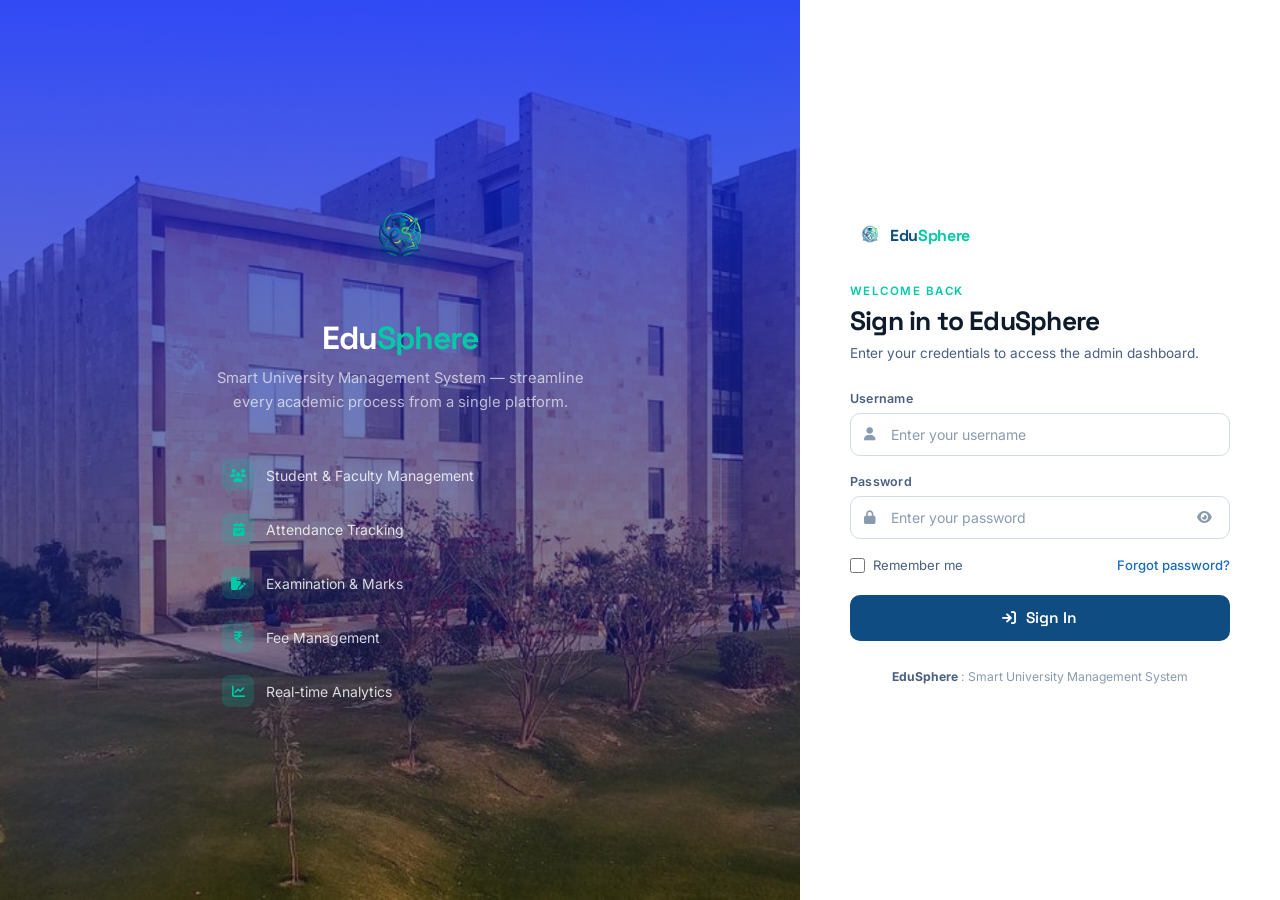
<file: index.html>
<!DOCTYPE html>
<html lang="en">

<head>
    <meta charset="UTF-8" />
    <meta name="viewport" content="width=device-width, initial-scale=1.0" />
    <title>Dashboard — EduSphere</title>
    <link rel="icon" type="image/png" href="Assets/logo.png" />
    <link rel="stylesheet" href="https://cdnjs.cloudflare.com/ajax/libs/font-awesome/6.5.1/css/all.min.css" />
    <link
        href="https://fonts.googleapis.com/css2?family=Inter:wght@300;400;500;600;700;800&family=Space+Grotesk:wght@400;500;600;700;800&display=swap"
        rel="stylesheet" />
    <link rel="stylesheet" href="CSS/style.css" />
    <style>
        /* ── WELCOME BANNER ── */
        .welcome-banner {
            background: linear-gradient(135deg, #0d1a45 0%, #0a0f2e 100%);
            border: 1px solid rgba(0, 200, 200, 0.2);
            border-radius: 16px;
            padding: 28px 32px;
            margin-bottom: 28px;
            display: flex;
            align-items: center;
            justify-content: space-between;
            gap: 20px;
            position: relative;
            overflow: hidden;
        }

        .welcome-banner::before {
            content: '';
            position: absolute;
            top: -60px;
            right: -60px;
            width: 240px;
            height: 240px;
            background: radial-gradient(circle, rgba(0, 200, 200, 0.1) 0%, transparent 70%);
            pointer-events: none;
        }

        .welcome-banner__text h2 {
            font-family: 'Space Grotesk', sans-serif;
            font-size: 1.5rem;
            font-weight: 800;
            color: #fff;
            margin-bottom: 6px;
        }

        .welcome-banner__text h2 span {
            background: var(--grad-brand);
            -webkit-background-clip: text;
            -webkit-text-fill-color: transparent;
            background-clip: text;
        }

        .welcome-banner__text p {
            font-size: 0.875rem;
            color: var(--clr-muted);
        }

        .welcome-banner__meta {
            display: flex;
            gap: 20px;
            flex-wrap: wrap;
        }

        .meta-pill {
            background: rgba(255, 255, 255, 0.05);
            border: 1px solid rgba(0, 200, 200, 0.2);
            border-radius: 99px;
            padding: 6px 16px;
            font-size: 0.8rem;
            color: var(--clr-teal);
            display: flex;
            align-items: center;
            gap: 6px;
            white-space: nowrap;
        }

        /* ── ACTIVITY FEED ── */
        .activity-item {
            display: flex;
            align-items: flex-start;
            gap: 12px;
            padding: 12px 0;
            border-bottom: 1px solid var(--clr-border);
        }

        .activity-item:last-child {
            border-bottom: none;
        }

        .activity-dot {
            width: 8px;
            height: 8px;
            border-radius: 50%;
            margin-top: 6px;
            flex-shrink: 0;
        }

        .activity-dot--teal {
            background: var(--clr-teal);
        }

        .activity-dot--lime {
            background: var(--clr-lime);
        }

        .activity-dot--gold {
            background: var(--clr-gold);
        }

        .activity-dot--blue {
            background: var(--clr-blue-glow);
        }

        .activity-dot--red {
            background: #ff6b6b;
        }

        .activity-text {
            font-size: 0.85rem;
            color: var(--clr-text);
            line-height: 1.5;
        }

        .activity-time {
            font-size: 0.75rem;
            color: var(--clr-muted);
            margin-top: 2px;
        }

        /* ── QUICK ACTIONS ── */
        .quick-actions {
            display: grid;
            grid-template-columns: 1fr 1fr;
            gap: 10px;
        }

        .quick-btn {
            display: flex;
            align-items: center;
            gap: 10px;
            background: rgba(255, 255, 255, 0.03);
            border: 1px solid var(--clr-border);
            border-radius: 10px;
            padding: 12px 14px;
            font-size: 0.82rem;
            font-weight: 600;
            color: var(--clr-text);
            cursor: pointer;
            text-decoration: none;
            transition: border-color 0.2s, background 0.2s, transform 0.2s;
        }

        .quick-btn:hover {
            border-color: var(--clr-teal);
            background: rgba(0, 200, 200, 0.06);
            transform: translateY(-1px);
            color: var(--clr-white);
        }

        .quick-btn i {
            color: var(--clr-teal);
            font-size: 0.95rem;
            flex-shrink: 0;
        }

        /* ── ATTENDANCE RING ── */
        .ring-wrap {
            display: flex;
            flex-direction: column;
            align-items: center;
            gap: 16px;
            padding: 8px 0;
        }

        .ring-svg {
            width: 130px;
            height: 130px;
        }

        .ring-labels {
            display: flex;
            gap: 20px;
            flex-wrap: wrap;
            justify-content: center;
        }

        .ring-label {
            display: flex;
            align-items: center;
            gap: 6px;
            font-size: 0.78rem;
            color: var(--clr-muted);
        }

        .ring-dot {
            width: 8px;
            height: 8px;
            border-radius: 50%;
        }

        /* ── FEE PROGRESS ITEMS ── */
        .fee-item {
            margin-bottom: 16px;
        }

        .fee-item:last-child {
            margin-bottom: 0;
        }

        .fee-item__header {
            display: flex;
            justify-content: space-between;
            font-size: 0.83rem;
            margin-bottom: 7px;
        }

        .fee-item__name {
            color: var(--clr-text);
            font-weight: 600;
        }

        .fee-item__pct {
            color: var(--clr-teal);
            font-weight: 700;
        }

        /* ── NOTICE BOARD ── */
        .notice-item {
            padding: 12px 0;
            border-bottom: 1px solid var(--clr-border);
        }

        .notice-item:last-child {
            border-bottom: none;
        }

        .notice-item__tag {
            font-size: 0.68rem;
            font-weight: 700;
            text-transform: uppercase;
            letter-spacing: 0.8px;
            margin-bottom: 4px;
        }

        .notice-item__title {
            font-size: 0.875rem;
            color: var(--clr-white);
            font-weight: 600;
            margin-bottom: 3px;
        }

        .notice-item__date {
            font-size: 0.75rem;
            color: var(--clr-muted);
        }

        /* ── TOP STUDENTS TABLE ── */
        .rank-badge {
            display: inline-flex;
            align-items: center;
            justify-content: center;
            width: 24px;
            height: 24px;
            border-radius: 50%;
            font-size: 0.72rem;
            font-weight: 800;
        }

        .rank-1 {
            background: rgba(240, 192, 64, 0.2);
            color: var(--clr-gold);
        }

        .rank-2 {
            background: rgba(220, 220, 220, 0.1);
            color: #ccc;
        }

        .rank-3 {
            background: rgba(200, 120, 60, 0.2);
            color: #cd7f32;
        }

        .rank-n {
            background: rgba(255, 255, 255, 0.05);
            color: var(--clr-muted);
        }

        /* two-col layout for middle section */
        .two-col {
            display: grid;
            grid-template-columns: 1fr 1fr;
            gap: 20px;
            margin-bottom: 28px;
        }

        .three-col {
            display: grid;
            grid-template-columns: 2fr 1fr;
            gap: 20px;
            margin-bottom: 28px;
        }

        @media (max-width: 1100px) {

            .two-col,
            .three-col {
                grid-template-columns: 1fr;
            }
        }
    </style>
    <script src="./JS/api.js"></script>
</head>

<body>

    <div class="app-shell" id="appShell">

        <!-- ══ TOPBAR ══ -->
        <header class="topbar">
            <button class="topbar__toggle" id="sidebarToggle" title="Toggle sidebar">
                <i class="fa-solid fa-bars"></i>
            </button>
            <div class="topbar__brand">
                <img src="Assets/logo.png" alt="EduSphere" class="topbar__logo" />
                <span class="topbar__name">EduSphere</span>
            </div>
            <div class="topbar__search">
                <i class="fa-solid fa-magnifying-glass"></i>
                <input type="text" placeholder="Search students, teachers, courses…" />
            </div>
            <div class="topbar__actions">
                <button class="topbar__icon-btn" title="Notifications">
                    <i class="fa-solid fa-bell"></i>
                    <span class="notif-badge"></span>
                </button>
                <button class="topbar__icon-btn" title="Settings">
                    <i class="fa-solid fa-gear"></i>
                </button>
                <div class="topbar__avatar" title="Admin">A</div>
            </div>
        </header>

        <!-- ══ SIDEBAR ══ -->
        <aside class="sidebar" id="sidebar">
            <p class="sidebar__section-label">Main</p>

            <a href="index.html" class="nav-item active">
                <i class="fa-solid fa-gauge-high"></i>
                <span>Dashboard</span>
            </a>

            <div class="sidebar__divider"></div>
            <p class="sidebar__section-label">Management</p>

            <a href="Pages/students.html" class="nav-item">
                <i class="fa-solid fa-user-graduate"></i>
                <span>Students</span>
                <span class="nav-badge" id="navStudentCount">—</span>
            </a>

            <a href="Pages/teachers.html" class="nav-item">
                <i class="fa-solid fa-chalkboard-user"></i>
                <span>Faculty</span>
            </a>

            <a href="Pages/attendance.html" class="nav-item">
                <i class="fa-solid fa-calendar-check"></i>
                <span>Attendance</span>
            </a>

            <a href="Pages/examination.html" class="nav-item">
                <i class="fa-solid fa-file-pen"></i>
                <span>Examination</span>
            </a>

            <a href="Pages/fees.html" class="nav-item">
                <i class="fa-solid fa-indian-rupee-sign"></i>
                <span>Fee Management</span>
            </a>

            <div class="sidebar__divider"></div>
            <p class="sidebar__section-label">System</p>

            <a href="#" class="nav-item" onclick="logout()">
                <i class="fa-solid fa-right-from-bracket"></i>
                <span>Log Out</span>
            </a>
        </aside>

        <!-- ══ MAIN CONTENT ══ -->
        <main class="main-content">

            <!-- Welcome Banner -->
            <div class="welcome-banner">
                <div class="welcome-banner__text">
                    <h2>Welcome back, <span>Admin</span> 👋</h2>
                    <p id="currentDate">Loading date…</p>
                </div>
                <div class="welcome-banner__meta">
                    <div class="meta-pill"><i class="fa-solid fa-circle-check"></i> System Online</div>
                    <div class="meta-pill"><i class="fa-solid fa-database"></i> DB Connected</div>
                    <div class="meta-pill"><i class="fa-regular fa-clock"></i> <span id="currentTime">--:--</span></div>
                </div>
            </div>

            <!-- Stat Cards -->
            <div class="stats-grid">
                <div class="stat-card">
                    <div class="stat-card__icon stat-card__icon--teal"><i class="fa-solid fa-user-graduate"></i></div>
                    <div class="stat-card__value" id="statStudents">—</div>
                    <div class="stat-card__label">Total Students</div>
                    <div class="stat-card__delta stat-card__delta--up" id="statStudentsDelta"><i class="fa-solid fa-arrow-trend-up"></i> +12
                        this semester</div>
                </div>
                <div class="stat-card">
                    <div class="stat-card__icon stat-card__icon--lime"><i class="fa-solid fa-chalkboard-user"></i></div>
                    <div class="stat-card__value" id="statTeachers">—</div>
                    <div class="stat-card__label">Faculty Members</div>
                    <div class="stat-card__delta stat-card__delta--up"><i class="fa-solid fa-arrow-trend-up"></i> +2
                        this month</div>
                </div>
                <div class="stat-card">
                    <div class="stat-card__icon stat-card__icon--blue"><i class="fa-solid fa-calendar-check"></i></div>
                    <div class="stat-card__value">87%</div>
                    <div class="stat-card__label">Avg Attendance</div>
                    <div class="stat-card__delta stat-card__delta--up"><i class="fa-solid fa-arrow-trend-up"></i> +3% vs
                        last month</div>
                </div>
                <div class="stat-card">
                    <div class="stat-card__icon stat-card__icon--gold"><i class="fa-solid fa-indian-rupee-sign"></i>
                    </div>
                    <div class="stat-card__value" id="statFeeRecords">—</div>
                    <div class="stat-card__label">Fee Records</div>
                    <div class="stat-card__delta stat-card__delta--down" id="statFeeDelta"><i class="fa-solid fa-arrow-trend-down"></i>
                        Loading…</div>
                </div>
            </div>

            <!-- Module Cards -->
            <div class="page-header">
                <div>
                    <h2 class="page-header__title">Modules</h2>
                    <p class="page-header__sub">Quick access to all management sections</p>
                </div>
            </div>
            <div class="modules-grid">
                <a href="Pages/students.html" class="module-card">
                    <div class="module-card__icon stat-card__icon--teal"><i class="fa-solid fa-user-graduate"></i></div>
                    <div class="module-card__label">Students</div>
                    <div class="module-card__desc">Admissions, records &amp; updates</div>
                </a>
                <a href="Pages/teachers.html" class="module-card">
                    <div class="module-card__icon stat-card__icon--lime"><i class="fa-solid fa-chalkboard-user"></i>
                    </div>
                    <div class="module-card__label">Faculty</div>
                    <div class="module-card__desc">Staff records &amp; departments</div>
                </a>
                <a href="Pages/attendance.html" class="module-card">
                    <div class="module-card__icon stat-card__icon--blue"><i class="fa-solid fa-calendar-check"></i>
                    </div>
                    <div class="module-card__label">Attendance</div>
                    <div class="module-card__desc">Mark &amp; view attendance logs</div>
                </a>
                <a href="Pages/examination.html" class="module-card">
                    <div class="module-card__icon" style="background:rgba(127,255,79,0.1);color:var(--clr-lime)"><i
                            class="fa-solid fa-file-pen"></i></div>
                    <div class="module-card__label">Examination</div>
                    <div class="module-card__desc">Marks entry &amp; results</div>
                </a>
                <a href="Pages/fees.html" class="module-card">
                    <div class="module-card__icon stat-card__icon--gold"><i class="fa-solid fa-indian-rupee-sign"></i>
                    </div>
                    <div class="module-card__label">Fee Management</div>
                    <div class="module-card__desc">Fee structure &amp; payments</div>
                </a>
            </div>

            <!-- Middle row: Activity + Quick Actions + Attendance Ring -->
            <div class="two-col">

                <!-- Recent Activity -->
                <div class="card">
                    <div class="card__header">
                        <span class="card__title"><i class="fa-solid fa-bolt"></i> Recent Activity</span>
                        <button class="card__more">View all</button>
                    </div>
                    <div class="card__body">
                        <div class="activity-item">
                            <div class="activity-dot activity-dot--teal"></div>
                            <div>
                                <div class="activity-text">New student <strong>Rahul Sharma</strong> admitted to B.Tech
                                    CSE</div>
                                <div class="activity-time">2 minutes ago</div>
                            </div>
                        </div>
                        <div class="activity-item">
                            <div class="activity-dot activity-dot--lime"></div>
                            <div>
                                <div class="activity-text">Marks entered for <strong>Semester 3 — Mathematics</strong>
                                </div>
                                <div class="activity-time">18 minutes ago</div>
                            </div>
                        </div>
                        <div class="activity-item">
                            <div class="activity-dot activity-dot--gold"></div>
                            <div>
                                <div class="activity-text">Fee payment received from <strong>Roll No 1533042</strong>
                                </div>
                                <div class="activity-time">1 hour ago</div>
                            </div>
                        </div>
                        <div class="activity-item">
                            <div class="activity-dot activity-dot--blue"></div>
                            <div>
                                <div class="activity-text">Attendance marked for <strong>B.Tech Sem 5 — CS Dept</strong>
                                </div>
                                <div class="activity-time">2 hours ago</div>
                            </div>
                        </div>
                        <div class="activity-item">
                            <div class="activity-dot activity-dot--red"></div>
                            <div>
                                <div class="activity-text">Teacher <strong>Prof. Anita Singh</strong> marked leave today
                                </div>
                                <div class="activity-time">3 hours ago</div>
                            </div>
                        </div>
                        <div class="activity-item">
                            <div class="activity-dot activity-dot--teal"></div>
                            <div>
                                <div class="activity-text">New faculty <strong>Dr. Arjun Mehta</strong> added to
                                    Electronics dept</div>
                                <div class="activity-time">Yesterday, 4:15 PM</div>
                            </div>
                        </div>
                    </div>
                </div>

                <!-- Right column: Quick Actions + Attendance Ring -->
                <div style="display:flex;flex-direction:column;gap:20px;">

                    <!-- Quick Actions -->
                    <div class="card">
                        <div class="card__header">
                            <span class="card__title"><i class="fa-solid fa-wand-magic-sparkles"></i> Quick
                                Actions</span>
                        </div>
                        <div class="card__body">
                            <div class="quick-actions">
                                <a href="Pages/students.html#add" class="quick-btn"><i
                                        class="fa-solid fa-user-plus"></i> Add Student</a>
                                <a href="Pages/teachers.html#add" class="quick-btn"><i class="fa-solid fa-user-tie"></i>
                                    Add Faculty</a>
                                <a href="Pages/attendance.html" class="quick-btn"><i
                                        class="fa-solid fa-clipboard-check"></i> Mark Attendance</a>
                                <a href="Pages/examination.html#marks" class="quick-btn"><i
                                        class="fa-solid fa-pen-to-square"></i> Enter Marks</a>
                                <a href="Pages/fees.html#pay" class="quick-btn"><i class="fa-solid fa-credit-card"></i>
                                    Record Fee</a>
                                <a href="Pages/examination.html#result" class="quick-btn"><i
                                        class="fa-solid fa-chart-bar"></i> View Results</a>
                            </div>
                        </div>
                    </div>

                    <!-- Attendance Ring -->
                    <div class="card">
                        <div class="card__header">
                            <span class="card__title"><i class="fa-solid fa-chart-pie"></i> Today's Attendance</span>
                            <button class="card__more">Details</button>
                        </div>
                        <div class="card__body">
                            <div class="ring-wrap">
                                <svg class="ring-svg" viewBox="0 0 120 120">
                                    <circle cx="60" cy="60" r="50" fill="none" stroke="rgba(255,255,255,0.05)"
                                        stroke-width="14" />
                                    <!-- Present 87% -->
                                    <circle cx="60" cy="60" r="50" fill="none" stroke="url(#ringGrad)" stroke-width="14"
                                        stroke-dasharray="273.5 314.2" stroke-dashoffset="78.5"
                                        stroke-linecap="round" />
                                    <!-- Absent 8% -->
                                    <circle cx="60" cy="60" r="50" fill="none" stroke="#ff6b6b" stroke-width="14"
                                        stroke-dasharray="25.1 314.2" stroke-dashoffset="-195" stroke-linecap="round" />
                                    <!-- Leave 5% -->
                                    <circle cx="60" cy="60" r="50" fill="none" stroke="var(--clr-gold)"
                                        stroke-width="14" stroke-dasharray="15.7 314.2" stroke-dashoffset="-220.1"
                                        stroke-linecap="round" />
                                    <defs>
                                        <linearGradient id="ringGrad" x1="0" y1="0" x2="1" y2="1">
                                            <stop offset="0%" stop-color="#1a6bff" />
                                            <stop offset="50%" stop-color="#00c8c8" />
                                            <stop offset="100%" stop-color="#7fff4f" />
                                        </linearGradient>
                                    </defs>
                                    <text x="60" y="56" text-anchor="middle" fill="#fff" font-size="20"
                                        font-weight="800" font-family="Inter,sans-serif">87%</text>
                                    <text x="60" y="72" text-anchor="middle" fill="#8899bb" font-size="9"
                                        font-family="Inter,sans-serif">Present</text>
                                </svg>
                                <div class="ring-labels">
                                    <div class="ring-label">
                                        <div class="ring-dot" style="background:var(--clr-teal)"></div> Present 87%
                                    </div>
                                    <div class="ring-label">
                                        <div class="ring-dot" style="background:#ff6b6b"></div> Absent 8%
                                    </div>
                                    <div class="ring-label">
                                        <div class="ring-dot" style="background:var(--clr-gold)"></div> Leave 5%
                                    </div>
                                </div>
                            </div>
                        </div>
                    </div>

                </div>
            </div>

            <!-- Bottom row: Fee Progress + Notice Board + Top Students -->
            <div class="three-col">

                <!-- Top Students -->
                <div class="card">
                    <div class="card__header">
                        <span class="card__title"><i class="fa-solid fa-trophy"></i> Top Students — This Semester</span>
                        <button class="card__more">Full results</button>
                    </div>
                    <div class="card__body">
                        <div class="es-table-wrap">
                            <table class="es-table">
                                <thead>
                                    <tr>
                                        <th>Rank</th>
                                        <th>Name</th>
                                        <th>Roll No</th>
                                        <th>Course</th>
                                        <th>Score</th>
                                    </tr>
                                </thead>
                                <tbody>
                                    <tr>
                                        <td><span class="rank-badge rank-1">1</span></td>
                                        <td>Priya Verma</td>
                                        <td>1533041</td>
                                        <td><span class="badge badge-teal">B.Tech CSE</span></td>
                                        <td><strong style="color:var(--clr-lime)">96%</strong></td>
                                    </tr>
                                    <tr>
                                        <td><span class="rank-badge rank-2">2</span></td>
                                        <td>Aryan Gupta</td>
                                        <td>1533055</td>
                                        <td><span class="badge badge-blue">BCA</span></td>
                                        <td><strong style="color:var(--clr-lime)">94%</strong></td>
                                    </tr>
                                    <tr>
                                        <td><span class="rank-badge rank-3">3</span></td>
                                        <td>Sneha Patel</td>
                                        <td>1533023</td>
                                        <td><span class="badge badge-teal">B.Tech ECE</span></td>
                                        <td><strong style="color:var(--clr-lime)">92%</strong></td>
                                    </tr>
                                    <tr>
                                        <td><span class="rank-badge rank-n">4</span></td>
                                        <td>Mohit Singh</td>
                                        <td>1533078</td>
                                        <td><span class="badge badge-gold">MBA</span></td>
                                        <td><strong>91%</strong></td>
                                    </tr>
                                    <tr>
                                        <td><span class="rank-badge rank-n">5</span></td>
                                        <td>Kavya Reddy</td>
                                        <td>1533011</td>
                                        <td><span class="badge badge-teal">B.Tech CSE</span></td>
                                        <td><strong>89%</strong></td>
                                    </tr>
                                </tbody>
                            </table>
                        </div>
                    </div>
                </div>

                <!-- Notice Board -->
                <div class="card">
                    <div class="card__header">
                        <span class="card__title"><i class="fa-solid fa-bullhorn"></i> Notice Board</span>
                        <button class="card__more">All notices</button>
                    </div>
                    <div class="card__body">
                        <div class="notice-item">
                            <div class="notice-item__tag text-teal">Academic</div>
                            <div class="notice-item__title">Semester 4 exams begin June 20</div>
                            <div class="notice-item__date"><i class="fa-regular fa-calendar"></i> Posted June 8, 2026
                            </div>
                        </div>
                        <div class="notice-item">
                            <div class="notice-item__tag text-gold">Fee</div>
                            <div class="notice-item__title">Last date for fee payment: June 15</div>
                            <div class="notice-item__date"><i class="fa-regular fa-calendar"></i> Posted June 5, 2026
                            </div>
                        </div>
                        <div class="notice-item">
                            <div class="notice-item__tag text-lime">Event</div>
                            <div class="notice-item__title">Annual Tech Fest — EduFest 2026</div>
                            <div class="notice-item__date"><i class="fa-regular fa-calendar"></i> Posted June 1, 2026
                            </div>
                        </div>
                        <div class="notice-item">
                            <div class="notice-item__tag" style="color:#ff8080">Holiday</div>
                            <div class="notice-item__title">College closed June 17 (Public Holiday)</div>
                            <div class="notice-item__date"><i class="fa-regular fa-calendar"></i> Posted May 30, 2026
                            </div>
                        </div>
                    </div>
                </div>

            </div>

            <!-- Fee Collection Progress -->
            <div class="card" style="margin-bottom:28px">
                <div class="card__header">
                    <span class="card__title"><i class="fa-solid fa-indian-rupee-sign"></i> Fee Collection — Current
                        Semester</span>
                    <button class="card__more">Full report</button>
                </div>
                <div class="card__body">
                    <div style="display:grid;grid-template-columns:repeat(auto-fill,minmax(260px,1fr));gap:24px 40px;">
                        <div class="fee-item">
                            <div class="fee-item__header"><span class="fee-item__name">B.Tech</span><span
                                    class="fee-item__pct">78%</span></div>
                            <div class="progress-bar">
                                <div class="progress-bar__fill" style="width:78%"></div>
                            </div>
                        </div>
                        <div class="fee-item">
                            <div class="fee-item__header"><span class="fee-item__name">BCA</span><span
                                    class="fee-item__pct">91%</span></div>
                            <div class="progress-bar">
                                <div class="progress-bar__fill" style="width:91%"></div>
                            </div>
                        </div>
                        <div class="fee-item">
                            <div class="fee-item__header"><span class="fee-item__name">MBA</span><span
                                    class="fee-item__pct">65%</span></div>
                            <div class="progress-bar">
                                <div class="progress-bar__fill" style="width:65%"></div>
                            </div>
                        </div>
                        <div class="fee-item">
                            <div class="fee-item__header"><span class="fee-item__name">MCA</span><span
                                    class="fee-item__pct">83%</span></div>
                            <div class="progress-bar">
                                <div class="progress-bar__fill" style="width:83%"></div>
                            </div>
                        </div>
                        <div class="fee-item">
                            <div class="fee-item__header"><span class="fee-item__name">BBA</span><span
                                    class="fee-item__pct">72%</span></div>
                            <div class="progress-bar">
                                <div class="progress-bar__fill" style="width:72%"></div>
                            </div>
                        </div>
                        <div class="fee-item">
                            <div class="fee-item__header"><span class="fee-item__name">B.Sc</span><span
                                    class="fee-item__pct">88%</span></div>
                            <div class="progress-bar">
                                <div class="progress-bar__fill" style="width:88%"></div>
                            </div>
                        </div>
                    </div>
                </div>
            </div>

        </main>
    </div>

    <script>
        // Auth guard
        if (!sessionStorage.getItem('es_user') && !localStorage.getItem('es_user')) {
            window.location.href = 'Pages/login.html';
        }

        // Sidebar toggle
        const shell = document.getElementById('appShell');
        document.getElementById('sidebarToggle').addEventListener('click', () => {
            shell.classList.toggle('collapsed');
        });

        // Live clock
        function tick() {
            const now = new Date();
            document.getElementById('currentTime').textContent =
                now.toLocaleTimeString('en-IN', { hour: '2-digit', minute: '2-digit' });
            document.getElementById('currentDate').textContent =
                now.toLocaleDateString('en-IN', { weekday: 'long', year: 'numeric', month: 'long', day: 'numeric' });
        }
        tick(); setInterval(tick, 1000);

        // Logout
        function logout() {
            sessionStorage.removeItem('es_user');
            localStorage.removeItem('es_user');
            window.location.href = 'Pages/login.html';
        }

        // Load live stats from API
        async function loadStats() {
            try {
                const stats = await api.getStats();
                if (stats.students !== undefined) {
                    document.getElementById('statStudents').textContent = stats.students;
                    document.getElementById('navStudentCount').textContent = stats.students;
                }
                if (stats.teachers !== undefined) {
                    document.getElementById('statTeachers').textContent = stats.teachers;
                }
                if (stats.feeRecords !== undefined) {
                    document.getElementById('statFeeRecords').textContent = stats.feeRecords;
                    document.getElementById('statFeeDelta').innerHTML =
                        '<i class="fa-solid fa-receipt"></i> Total payments recorded';
                }
            } catch (e) {
                ['statStudents','statTeachers','statFeeRecords'].forEach(id => {
                    const el = document.getElementById(id);
                    if (el) el.textContent = '—';
                });
            }
        }
        loadStats();
    </script>
</body>

</html>
</file>
<file: CSS/style.css>
/* ============================================================
   EduSphere — Smart University Management System
   Global Stylesheet
   Color Tokens derived from logo: deep navy, teal, lime-green
   ============================================================ */

/* ---------- CSS Custom Properties ---------- */
:root {
  /* Brand palette — pulled from the ES logo */
  --clr-navy:       #0a0f2e;
  --clr-navy-mid:   #0d1a45;
  --clr-teal:       #00c8c8;
  --clr-teal-dim:   #00a0a0;
  --clr-lime:       #7fff4f;
  --clr-blue-glow:  #1a6bff;
  --clr-gold:       #f0c040;

  /* Neutral greys */
  --clr-surface:    #111827;
  --clr-card:       #1a2440;
  --clr-card-hover: #1e2d52;
  --clr-border:     rgba(0,200,200,0.15);
  --clr-border-lg:  rgba(0,200,200,0.30);
  --clr-muted:      #8899bb;
  --clr-text:       #dce8ff;
  --clr-white:      #ffffff;

  /* Gradient used throughout */
  --grad-brand: linear-gradient(135deg, #1a6bff 0%, #00c8c8 50%, #7fff4f 100%);
  --grad-card:  linear-gradient(160deg, #1a2440 0%, #0d1a45 100%);

  /* Sidebar */
  --sidebar-w: 260px;
  --sidebar-collapsed: 72px;

  /* Misc */
  --radius-sm: 8px;
  --radius-md: 14px;
  --radius-lg: 20px;
  --shadow-card: 0 4px 24px rgba(0,0,0,0.45);
  --shadow-glow: 0 0 24px rgba(0,200,200,0.18);
  --transition: 0.22s ease;
}

/* ---------- Reset & Base ---------- */
*, *::before, *::after { box-sizing: border-box; margin: 0; padding: 0; }

html { font-size: 16px; scroll-behavior: smooth; }

body {
  font-family: 'Inter', 'Segoe UI', system-ui, sans-serif;
  background: var(--clr-surface);
  color: var(--clr-text);
  line-height: 1.6;
  min-height: 100vh;
  -webkit-font-smoothing: antialiased;
}

a { color: inherit; text-decoration: none; }
img { max-width: 100%; display: block; }
ul { list-style: none; }
button { cursor: pointer; font-family: inherit; }
input, select, textarea { font-family: inherit; }

/* ---------- Scrollbar ---------- */
::-webkit-scrollbar { width: 6px; }
::-webkit-scrollbar-track { background: var(--clr-navy); }
::-webkit-scrollbar-thumb { background: var(--clr-teal-dim); border-radius: 99px; }

/* ============================================================
   LOGIN PAGE
   ============================================================ */

.login-page {
  min-height: 100vh;
  display: grid;
  grid-template-columns: 1fr 1fr;
}

/* Left panel — campus photo hero */
.login-hero {
  position: relative;
  overflow: hidden;
}

.login-hero__img {
  width: 100%;
  height: 100%;
  object-fit: cover;
  filter: brightness(0.55) saturate(0.8);
}

.login-hero__overlay {
  position: absolute;
  inset: 0;
  background: linear-gradient(
    135deg,
    rgba(10,15,46,0.82) 0%,
    rgba(0,200,200,0.18) 100%
  );
  display: flex;
  flex-direction: column;
  justify-content: flex-end;
  padding: 48px;
}

.login-hero__tagline {
  font-size: 2rem;
  font-weight: 700;
  line-height: 1.25;
  color: var(--clr-white);
  margin-bottom: 12px;
}

.login-hero__tagline span {
  background: var(--grad-brand);
  -webkit-background-clip: text;
  -webkit-text-fill-color: transparent;
  background-clip: text;
}

.login-hero__sub {
  font-size: 1rem;
  color: rgba(255,255,255,0.65);
  max-width: 360px;
}

/* Floating stat pills on hero */
.login-hero__stats {
  display: flex;
  gap: 12px;
  margin-top: 28px;
  flex-wrap: wrap;
}

.hero-stat {
  background: rgba(255,255,255,0.08);
  border: 1px solid rgba(0,200,200,0.25);
  backdrop-filter: blur(8px);
  border-radius: 99px;
  padding: 6px 18px;
  font-size: 0.82rem;
  color: var(--clr-teal);
  display: flex;
  align-items: center;
  gap: 6px;
}

/* Right panel — login form */
.login-form-panel {
  background: var(--clr-navy);
  display: flex;
  flex-direction: column;
  align-items: center;
  justify-content: center;
  padding: 48px 56px;
  position: relative;
}

/* Ambient glow behind the card */
.login-form-panel::before {
  content: '';
  position: absolute;
  top: 20%;
  left: 50%;
  transform: translateX(-50%);
  width: 320px;
  height: 320px;
  background: radial-gradient(circle, rgba(0,200,200,0.12) 0%, transparent 70%);
  pointer-events: none;
}

.login-brand {
  display: flex;
  flex-direction: column;
  align-items: center;
  gap: 12px;
  margin-bottom: 36px;
}

.login-brand__logo {
  width: 80px;
  height: 80px;
  object-fit: contain;
  filter: drop-shadow(0 0 16px rgba(0,200,200,0.4));
}

.login-brand__name {
  font-size: 1.6rem;
  font-weight: 800;
  letter-spacing: -0.5px;
  background: var(--grad-brand);
  -webkit-background-clip: text;
  -webkit-text-fill-color: transparent;
  background-clip: text;
}

.login-brand__caption {
  font-size: 0.78rem;
  color: var(--clr-muted);
  text-transform: uppercase;
  letter-spacing: 1.5px;
  margin-top: -8px;
}

.login-card {
  width: 100%;
  max-width: 400px;
  background: var(--grad-card);
  border: 1px solid var(--clr-border-lg);
  border-radius: var(--radius-lg);
  padding: 36px 32px;
  box-shadow: var(--shadow-card), var(--shadow-glow);
}

.login-card__title {
  font-size: 1.25rem;
  font-weight: 700;
  color: var(--clr-white);
  margin-bottom: 4px;
}

.login-card__sub {
  font-size: 0.85rem;
  color: var(--clr-muted);
  margin-bottom: 28px;
}

/* Form Groups */
.form-group {
  margin-bottom: 20px;
}

.form-group label {
  display: block;
  font-size: 0.82rem;
  font-weight: 600;
  color: var(--clr-teal);
  text-transform: uppercase;
  letter-spacing: 0.8px;
  margin-bottom: 8px;
}

.input-wrap {
  position: relative;
  display: flex;
  align-items: center;
}

.input-wrap i {
  position: absolute;
  left: 14px;
  color: var(--clr-muted);
  font-size: 0.95rem;
  pointer-events: none;
  transition: color var(--transition);
}

.input-wrap input {
  width: 100%;
  background: rgba(255,255,255,0.04);
  border: 1px solid var(--clr-border-lg);
  border-radius: var(--radius-sm);
  padding: 11px 40px 11px 40px;
  color: var(--clr-white);
  font-size: 0.95rem;
  outline: none;
  transition: border-color var(--transition), box-shadow var(--transition);
}

.input-wrap input::placeholder { color: rgba(136,153,187,0.55); }

.input-wrap input:focus {
  border-color: var(--clr-teal);
  box-shadow: 0 0 0 3px rgba(0,200,200,0.12);
}

.input-wrap input:focus + i,
.input-wrap:focus-within i { color: var(--clr-teal); }

/* Toggle password visibility */
.toggle-pw {
  position: absolute;
  right: 12px;
  background: none;
  border: none;
  color: var(--clr-muted);
  font-size: 0.9rem;
  padding: 4px;
  transition: color var(--transition);
  z-index: 1;
}
.toggle-pw:hover { color: var(--clr-teal); }

/* Remember row */
.login-options {
  display: flex;
  justify-content: space-between;
  align-items: center;
  margin-bottom: 24px;
}

.remember-me {
  display: flex;
  align-items: center;
  gap: 8px;
  font-size: 0.83rem;
  color: var(--clr-muted);
  cursor: pointer;
}

.remember-me input[type="checkbox"] {
  accent-color: var(--clr-teal);
  width: 15px;
  height: 15px;
}

.forgot-link {
  font-size: 0.83rem;
  color: var(--clr-teal);
  transition: color var(--transition);
}
.forgot-link:hover { color: var(--clr-lime); }

/* Primary button */
.btn-primary {
  width: 100%;
  padding: 13px;
  background: var(--grad-brand);
  border: none;
  border-radius: var(--radius-sm);
  color: var(--clr-navy);
  font-size: 0.95rem;
  font-weight: 700;
  letter-spacing: 0.5px;
  transition: opacity var(--transition), transform var(--transition), box-shadow var(--transition);
  display: flex;
  align-items: center;
  justify-content: center;
  gap: 8px;
  box-shadow: 0 4px 20px rgba(0,200,200,0.3);
}

.btn-primary:hover {
  opacity: 0.92;
  transform: translateY(-1px);
  box-shadow: 0 6px 28px rgba(0,200,200,0.45);
}

.btn-primary:active { transform: translateY(0); }

/* Login error */
.login-error {
  display: none;
  align-items: center;
  gap: 8px;
  background: rgba(255,80,80,0.1);
  border: 1px solid rgba(255,80,80,0.3);
  border-radius: var(--radius-sm);
  padding: 10px 14px;
  font-size: 0.83rem;
  color: #ff8080;
  margin-top: 14px;
}

.login-error.visible { display: flex; }

/* Footer note */
.login-footer {
  margin-top: 24px;
  font-size: 0.75rem;
  color: var(--clr-muted);
  text-align: center;
}

/* ============================================================
   MAIN DASHBOARD LAYOUT
   ============================================================ */

.app-shell {
  display: grid;
  grid-template-columns: var(--sidebar-w) 1fr;
  grid-template-rows: 64px 1fr;
  min-height: 100vh;
  transition: grid-template-columns var(--transition);
}

.app-shell.collapsed {
  grid-template-columns: var(--sidebar-collapsed) 1fr;
}

/* ---------- Topbar ---------- */
.topbar {
  grid-column: 1 / -1;
  background: var(--clr-navy);
  border-bottom: 1px solid var(--clr-border);
  display: flex;
  align-items: center;
  padding: 0 24px;
  gap: 16px;
  position: sticky;
  top: 0;
  z-index: 100;
}

.topbar__toggle {
  background: none;
  border: none;
  color: var(--clr-muted);
  font-size: 1.2rem;
  padding: 8px;
  border-radius: var(--radius-sm);
  transition: color var(--transition), background var(--transition);
}
.topbar__toggle:hover { color: var(--clr-teal); background: rgba(0,200,200,0.08); }

.topbar__brand {
  display: flex;
  align-items: center;
  gap: 10px;
}

.topbar__logo {
  width: 38px;
  height: 38px;
  object-fit: contain;
  filter: drop-shadow(0 0 8px rgba(0,200,200,0.3));
}

.topbar__name {
  font-size: 1.05rem;
  font-weight: 800;
  background: var(--grad-brand);
  -webkit-background-clip: text;
  -webkit-text-fill-color: transparent;
  background-clip: text;
  white-space: nowrap;
}

.topbar__search {
  flex: 1;
  max-width: 380px;
  margin-left: 24px;
  position: relative;
}

.topbar__search i {
  position: absolute;
  left: 12px;
  top: 50%;
  transform: translateY(-50%);
  color: var(--clr-muted);
  font-size: 0.85rem;
}

.topbar__search input {
  width: 100%;
  background: rgba(255,255,255,0.05);
  border: 1px solid var(--clr-border);
  border-radius: 99px;
  padding: 8px 16px 8px 36px;
  color: var(--clr-text);
  font-size: 0.88rem;
  outline: none;
  transition: border-color var(--transition);
}
.topbar__search input:focus { border-color: var(--clr-teal); }
.topbar__search input::placeholder { color: rgba(136,153,187,0.5); }

.topbar__actions {
  margin-left: auto;
  display: flex;
  align-items: center;
  gap: 8px;
}

.topbar__icon-btn {
  background: none;
  border: none;
  color: var(--clr-muted);
  font-size: 1rem;
  padding: 8px 10px;
  border-radius: var(--radius-sm);
  position: relative;
  transition: color var(--transition), background var(--transition);
}
.topbar__icon-btn:hover { color: var(--clr-teal); background: rgba(0,200,200,0.08); }

.notif-badge {
  position: absolute;
  top: 5px; right: 5px;
  width: 8px; height: 8px;
  background: var(--clr-teal);
  border-radius: 50%;
  border: 2px solid var(--clr-navy);
}

.topbar__avatar {
  width: 36px; height: 36px;
  border-radius: 50%;
  background: var(--grad-brand);
  display: flex; align-items: center; justify-content: center;
  font-size: 0.85rem;
  font-weight: 700;
  color: var(--clr-navy);
  cursor: pointer;
  border: 2px solid transparent;
  transition: border-color var(--transition);
}
.topbar__avatar:hover { border-color: var(--clr-teal); }

/* ---------- Sidebar ---------- */
.sidebar {
  background: var(--clr-navy-mid);
  border-right: 1px solid var(--clr-border);
  display: flex;
  flex-direction: column;
  overflow: hidden;
  position: sticky;
  top: 64px;
  height: calc(100vh - 64px);
  overflow-y: auto;
}

.sidebar__section-label {
  font-size: 0.68rem;
  text-transform: uppercase;
  letter-spacing: 1.5px;
  color: var(--clr-muted);
  padding: 18px 20px 8px;
  white-space: nowrap;
  overflow: hidden;
  opacity: 1;
  transition: opacity var(--transition);
}

.collapsed .sidebar__section-label { opacity: 0; }

.nav-item {
  display: flex;
  align-items: center;
  gap: 12px;
  padding: 11px 20px;
  font-size: 0.9rem;
  color: var(--clr-muted);
  border-radius: 0;
  position: relative;
  transition: color var(--transition), background var(--transition);
  white-space: nowrap;
  overflow: hidden;
  cursor: pointer;
}

.nav-item i {
  font-size: 1rem;
  min-width: 20px;
  text-align: center;
  flex-shrink: 0;
  transition: color var(--transition);
}

.nav-item span {
  overflow: hidden;
  text-overflow: ellipsis;
  transition: opacity var(--transition), max-width var(--transition);
}

.collapsed .nav-item span { opacity: 0; max-width: 0; }

.nav-item:hover {
  color: var(--clr-white);
  background: rgba(0,200,200,0.07);
}

.nav-item.active {
  color: var(--clr-teal);
  background: rgba(0,200,200,0.1);
}

/* Left accent bar for active */
.nav-item.active::before {
  content: '';
  position: absolute;
  left: 0; top: 0; bottom: 0;
  width: 3px;
  background: var(--grad-brand);
  border-radius: 0 3px 3px 0;
}

.nav-item .nav-badge {
  margin-left: auto;
  background: var(--clr-teal);
  color: var(--clr-navy);
  font-size: 0.7rem;
  font-weight: 700;
  padding: 2px 7px;
  border-radius: 99px;
  flex-shrink: 0;
  transition: opacity var(--transition);
}

.collapsed .nav-item .nav-badge { opacity: 0; }

.sidebar__divider {
  height: 1px;
  background: var(--clr-border);
  margin: 8px 20px;
  flex-shrink: 0;
}

/* ---------- Main Content ---------- */
.main-content {
  background: var(--clr-surface);
  overflow-y: auto;
  padding: 28px 32px;
}

/* Page header inside main */
.page-header {
  display: flex;
  align-items: flex-start;
  justify-content: space-between;
  margin-bottom: 28px;
  flex-wrap: wrap;
  gap: 12px;
}

.page-header__title {
  font-size: 1.5rem;
  font-weight: 800;
  color: var(--clr-white);
  line-height: 1.2;
}

.page-header__sub {
  font-size: 0.85rem;
  color: var(--clr-muted);
  margin-top: 4px;
}

.page-header__actions {
  display: flex;
  gap: 10px;
  flex-wrap: wrap;
}

/* ---------- Stat Cards ---------- */
.stats-grid {
  display: grid;
  grid-template-columns: repeat(auto-fill, minmax(220px, 1fr));
  gap: 18px;
  margin-bottom: 28px;
}

.stat-card {
  background: var(--grad-card);
  border: 1px solid var(--clr-border);
  border-radius: var(--radius-md);
  padding: 22px 24px;
  display: flex;
  flex-direction: column;
  gap: 12px;
  transition: border-color var(--transition), box-shadow var(--transition), transform var(--transition);
  cursor: default;
}

.stat-card:hover {
  border-color: var(--clr-border-lg);
  box-shadow: var(--shadow-glow);
  transform: translateY(-2px);
}

.stat-card__icon {
  width: 44px; height: 44px;
  border-radius: var(--radius-sm);
  display: flex; align-items: center; justify-content: center;
  font-size: 1.1rem;
}

.stat-card__icon--teal  { background: rgba(0,200,200,0.12); color: var(--clr-teal); }
.stat-card__icon--lime  { background: rgba(127,255,79,0.1);  color: var(--clr-lime); }
.stat-card__icon--blue  { background: rgba(26,107,255,0.12); color: var(--clr-blue-glow); }
.stat-card__icon--gold  { background: rgba(240,192,64,0.1);  color: var(--clr-gold); }

.stat-card__value {
  font-size: 2rem;
  font-weight: 800;
  color: var(--clr-white);
  line-height: 1;
}

.stat-card__label {
  font-size: 0.83rem;
  color: var(--clr-muted);
}

.stat-card__delta {
  font-size: 0.78rem;
  font-weight: 600;
  display: flex;
  align-items: center;
  gap: 4px;
}

.stat-card__delta--up   { color: var(--clr-lime); }
.stat-card__delta--down { color: #ff6b6b; }

/* ---------- Section Cards ---------- */
.section-grid {
  display: grid;
  grid-template-columns: repeat(auto-fill, minmax(300px, 1fr));
  gap: 20px;
  margin-bottom: 28px;
}

.card {
  background: var(--grad-card);
  border: 1px solid var(--clr-border);
  border-radius: var(--radius-md);
  overflow: hidden;
  transition: border-color var(--transition), transform var(--transition);
}

.card:hover {
  border-color: var(--clr-border-lg);
  transform: translateY(-2px);
}

.card__header {
  display: flex;
  align-items: center;
  justify-content: space-between;
  padding: 18px 22px 14px;
  border-bottom: 1px solid var(--clr-border);
}

.card__title {
  font-size: 0.95rem;
  font-weight: 700;
  color: var(--clr-white);
  display: flex;
  align-items: center;
  gap: 8px;
}

.card__title i { color: var(--clr-teal); }

.card__more {
  font-size: 0.78rem;
  color: var(--clr-teal);
  background: none;
  border: none;
  cursor: pointer;
  transition: color var(--transition);
}
.card__more:hover { color: var(--clr-lime); }

.card__body { padding: 18px 22px; }

/* ---------- Module Navigation Cards ---------- */
.modules-grid {
  display: grid;
  grid-template-columns: repeat(auto-fill, minmax(180px, 1fr));
  gap: 16px;
  margin-bottom: 28px;
}

.module-card {
  background: var(--grad-card);
  border: 1px solid var(--clr-border);
  border-radius: var(--radius-md);
  padding: 24px 20px;
  display: flex;
  flex-direction: column;
  align-items: center;
  gap: 12px;
  text-align: center;
  cursor: pointer;
  transition: border-color var(--transition), transform var(--transition), box-shadow var(--transition);
  text-decoration: none;
  color: var(--clr-text);
}

.module-card:hover {
  border-color: var(--clr-teal);
  transform: translateY(-3px);
  box-shadow: 0 8px 32px rgba(0,200,200,0.15);
}

.module-card__icon {
  width: 52px; height: 52px;
  border-radius: var(--radius-md);
  display: flex; align-items: center; justify-content: center;
  font-size: 1.3rem;
  transition: transform var(--transition);
}

.module-card:hover .module-card__icon { transform: scale(1.1); }

.module-card__label {
  font-size: 0.88rem;
  font-weight: 600;
  color: var(--clr-white);
}

.module-card__desc {
  font-size: 0.75rem;
  color: var(--clr-muted);
  line-height: 1.4;
}

/* ---------- Tables ---------- */
.es-table-wrap {
  overflow-x: auto;
}

.es-table {
  width: 100%;
  border-collapse: collapse;
  font-size: 0.875rem;
}

.es-table thead th {
  padding: 11px 16px;
  text-align: left;
  font-size: 0.72rem;
  text-transform: uppercase;
  letter-spacing: 1px;
  color: var(--clr-teal);
  border-bottom: 1px solid var(--clr-border-lg);
  white-space: nowrap;
}

.es-table tbody tr {
  border-bottom: 1px solid var(--clr-border);
  transition: background var(--transition);
}

.es-table tbody tr:hover { background: rgba(0,200,200,0.04); }

.es-table tbody td {
  padding: 12px 16px;
  color: var(--clr-text);
  vertical-align: middle;
}

/* ---------- Buttons ---------- */
.btn {
  display: inline-flex;
  align-items: center;
  gap: 7px;
  padding: 9px 18px;
  border-radius: var(--radius-sm);
  font-size: 0.875rem;
  font-weight: 600;
  border: none;
  cursor: pointer;
  transition: opacity var(--transition), transform var(--transition), box-shadow var(--transition);
  text-decoration: none;
}

.btn:hover { opacity: 0.88; transform: translateY(-1px); }
.btn:active { transform: translateY(0); }

.btn-grad {
  background: var(--grad-brand);
  color: var(--clr-navy);
  box-shadow: 0 2px 12px rgba(0,200,200,0.25);
}

.btn-outline {
  background: transparent;
  border: 1px solid var(--clr-teal);
  color: var(--clr-teal);
}
.btn-outline:hover { background: rgba(0,200,200,0.08); }

.btn-ghost {
  background: rgba(255,255,255,0.05);
  color: var(--clr-text);
  border: 1px solid var(--clr-border);
}
.btn-ghost:hover { background: rgba(255,255,255,0.09); }

.btn-danger {
  background: rgba(255,80,80,0.12);
  color: #ff8080;
  border: 1px solid rgba(255,80,80,0.25);
}
.btn-danger:hover { background: rgba(255,80,80,0.2); }

.btn-sm { padding: 6px 12px; font-size: 0.8rem; }
.btn-lg { padding: 12px 28px; font-size: 1rem; }

/* ---------- Form Elements (shared) ---------- */
.form-row { display: grid; grid-template-columns: 1fr 1fr; gap: 18px; }
.form-row-3 { display: grid; grid-template-columns: repeat(3,1fr); gap: 18px; }

.field { margin-bottom: 18px; }

.field label {
  display: block;
  font-size: 0.8rem;
  font-weight: 600;
  color: var(--clr-teal);
  text-transform: uppercase;
  letter-spacing: 0.8px;
  margin-bottom: 7px;
}

.field input,
.field select,
.field textarea {
  width: 100%;
  background: rgba(255,255,255,0.04);
  border: 1px solid var(--clr-border-lg);
  border-radius: var(--radius-sm);
  padding: 10px 14px;
  color: var(--clr-white);
  font-size: 0.9rem;
  outline: none;
  transition: border-color var(--transition), box-shadow var(--transition);
  -webkit-appearance: none;
}

.field input::placeholder,
.field textarea::placeholder { color: rgba(136,153,187,0.5); }

.field input:focus,
.field select:focus,
.field textarea:focus {
  border-color: var(--clr-teal);
  box-shadow: 0 0 0 3px rgba(0,200,200,0.1);
}

.field select option { background: var(--clr-navy-mid); }

/* ---------- Badges / Status Pills ---------- */
.badge {
  display: inline-flex;
  align-items: center;
  padding: 3px 10px;
  border-radius: 99px;
  font-size: 0.72rem;
  font-weight: 700;
  text-transform: uppercase;
  letter-spacing: 0.5px;
}

.badge-green  { background: rgba(127,255,79,0.1);   color: var(--clr-lime); border: 1px solid rgba(127,255,79,0.2); }
.badge-teal   { background: rgba(0,200,200,0.1);    color: var(--clr-teal); border: 1px solid rgba(0,200,200,0.2); }
.badge-red    { background: rgba(255,80,80,0.1);    color: #ff8080;         border: 1px solid rgba(255,80,80,0.2); }
.badge-gold   { background: rgba(240,192,64,0.1);   color: var(--clr-gold); border: 1px solid rgba(240,192,64,0.2); }
.badge-blue   { background: rgba(26,107,255,0.1);   color: #6ea0ff;         border: 1px solid rgba(26,107,255,0.2); }

/* ---------- Avatar ---------- */
.avatar {
  width: 34px; height: 34px;
  border-radius: 50%;
  display: flex; align-items: center; justify-content: center;
  font-size: 0.8rem;
  font-weight: 700;
  color: var(--clr-navy);
  flex-shrink: 0;
}

/* ---------- Progress Bar ---------- */
.progress-bar {
  height: 6px;
  background: rgba(255,255,255,0.07);
  border-radius: 99px;
  overflow: hidden;
}

.progress-bar__fill {
  height: 100%;
  border-radius: 99px;
  background: var(--grad-brand);
  transition: width 0.6s ease;
}

/* ---------- Tabs ---------- */
.tabs {
  display: flex;
  gap: 4px;
  border-bottom: 1px solid var(--clr-border);
  margin-bottom: 22px;
  flex-wrap: wrap;
}

.tab-btn {
  background: none;
  border: none;
  padding: 10px 18px;
  font-size: 0.88rem;
  font-weight: 600;
  color: var(--clr-muted);
  border-bottom: 2px solid transparent;
  margin-bottom: -1px;
  cursor: pointer;
  transition: color var(--transition), border-color var(--transition);
}

.tab-btn:hover  { color: var(--clr-white); }
.tab-btn.active { color: var(--clr-teal);  border-bottom-color: var(--clr-teal); }

/* ---------- Modal ---------- */
.modal-overlay {
  position: fixed; inset: 0;
  background: rgba(0,0,0,0.65);
  backdrop-filter: blur(4px);
  z-index: 200;
  display: flex; align-items: center; justify-content: center;
  opacity: 0; pointer-events: none;
  transition: opacity var(--transition);
}

.modal-overlay.open { opacity: 1; pointer-events: all; }

.modal {
  background: var(--clr-navy-mid);
  border: 1px solid var(--clr-border-lg);
  border-radius: var(--radius-lg);
  padding: 32px;
  width: 90%;
  max-width: 560px;
  box-shadow: 0 24px 64px rgba(0,0,0,0.6);
  transform: translateY(16px);
  transition: transform var(--transition);
}

.modal-overlay.open .modal { transform: translateY(0); }

.modal__header {
  display: flex;
  align-items: center;
  justify-content: space-between;
  margin-bottom: 24px;
}

.modal__title {
  font-size: 1.1rem;
  font-weight: 700;
  color: var(--clr-white);
}

.modal__close {
  background: none; border: none;
  color: var(--clr-muted);
  font-size: 1rem; cursor: pointer;
  transition: color var(--transition);
}
.modal__close:hover { color: var(--clr-white); }

/* ---------- Toast / Alert ---------- */
.toast-container {
  position: fixed;
  bottom: 28px; right: 28px;
  display: flex; flex-direction: column; gap: 10px;
  z-index: 300;
}

.toast {
  background: var(--clr-card);
  border: 1px solid var(--clr-border-lg);
  border-left: 4px solid var(--clr-teal);
  border-radius: var(--radius-sm);
  padding: 14px 18px;
  display: flex; align-items: center; gap: 12px;
  min-width: 280px;
  box-shadow: var(--shadow-card);
  animation: slideIn 0.25s ease;
}

@keyframes slideIn {
  from { transform: translateX(40px); opacity: 0; }
  to   { transform: translateX(0);    opacity: 1; }
}

.toast--success { border-left-color: var(--clr-lime); }
.toast--error   { border-left-color: #ff6b6b; }
.toast--warn    { border-left-color: var(--clr-gold); }

.toast__icon { font-size: 1rem; flex-shrink: 0; }
.toast__msg  { font-size: 0.87rem; color: var(--clr-text); flex: 1; }

/* ---------- Empty State ---------- */
.empty-state {
  display: flex; flex-direction: column;
  align-items: center; justify-content: center;
  gap: 14px; padding: 48px 24px; text-align: center;
}

.empty-state i { font-size: 2.5rem; color: var(--clr-muted); }
.empty-state__title { font-size: 1rem; font-weight: 700; color: var(--clr-white); }
.empty-state__sub   { font-size: 0.85rem; color: var(--clr-muted); }

/* ---------- Utility Helpers ---------- */
.text-teal    { color: var(--clr-teal); }
.text-lime    { color: var(--clr-lime); }
.text-muted   { color: var(--clr-muted); }
.text-white   { color: var(--clr-white); }
.text-gold    { color: var(--clr-gold); }
.text-sm      { font-size: 0.83rem; }
.text-xs      { font-size: 0.75rem; }
.text-bold    { font-weight: 700; }
.mt-4         { margin-top: 4px; }
.mt-8         { margin-top: 8px; }
.mt-16        { margin-top: 16px; }
.mb-16        { margin-bottom: 16px; }
.flex         { display: flex; }
.flex-center  { display: flex; align-items: center; justify-content: center; }
.items-center { align-items: center; }
.gap-8        { gap: 8px; }
.gap-12       { gap: 12px; }
.w-full       { width: 100%; }
.grad-text {
  background: var(--grad-brand);
  -webkit-background-clip: text;
  -webkit-text-fill-color: transparent;
  background-clip: text;
}

/* ============================================================
   RESPONSIVE
   ============================================================ */
@media (max-width: 900px) {
  .login-page { grid-template-columns: 1fr; }
  .login-hero  { display: none; }
  .login-form-panel { padding: 36px 28px; min-height: 100vh; }

  .app-shell {
    grid-template-columns: 0 1fr;
  }

  .app-shell.mobile-open {
    grid-template-columns: var(--sidebar-w) 1fr;
  }

  .sidebar {
    position: fixed;
    left: 0; top: 64px;
    z-index: 150;
    width: var(--sidebar-w);
    transform: translateX(-100%);
    transition: transform var(--transition);
    height: calc(100vh - 64px);
  }

  .app-shell.mobile-open .sidebar {
    transform: translateX(0);
  }

  .main-content { padding: 20px 16px; }
  .form-row, .form-row-3 { grid-template-columns: 1fr; }
}

@media (max-width: 600px) {
  .stats-grid { grid-template-columns: 1fr 1fr; }
  .modules-grid { grid-template-columns: repeat(2, 1fr); }
  .page-header { flex-direction: column; }
}

@media (prefers-reduced-motion: reduce) {
  *, *::before, *::after { animation-duration: 0.01ms !important; transition-duration: 0.01ms !important; }
}
</file>
